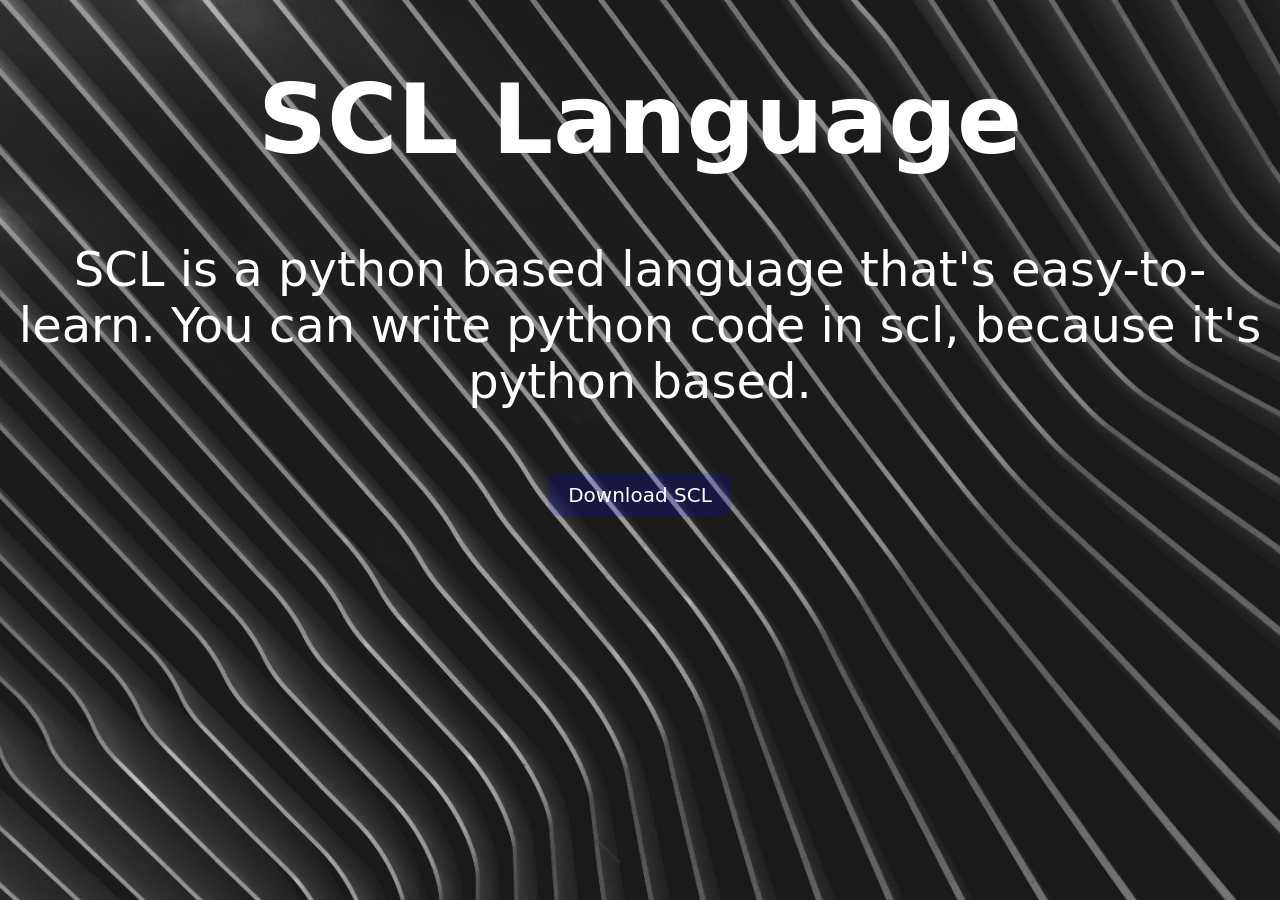
<file: index.html>
<!DOCTYPE html>
<html lang="en">
<head>
    <meta charset="UTF-8">
    <meta name="viewport" content="width=device-width, initial-scale=1.0">
    <title>SCL Language </title>
    <link rel="stylesheet" href="style.css">
</head>
<body>
   <header>
    <h1>SCL Language</h1>
   </header>

   <main>
    <p>SCL is a python based language that's easy-to-learn. You can write python code in scl, because it's python based.</p>
    <a href="download/index.html"><button>Download SCL</button></a>
   </main>
</body>
</html>
</file>
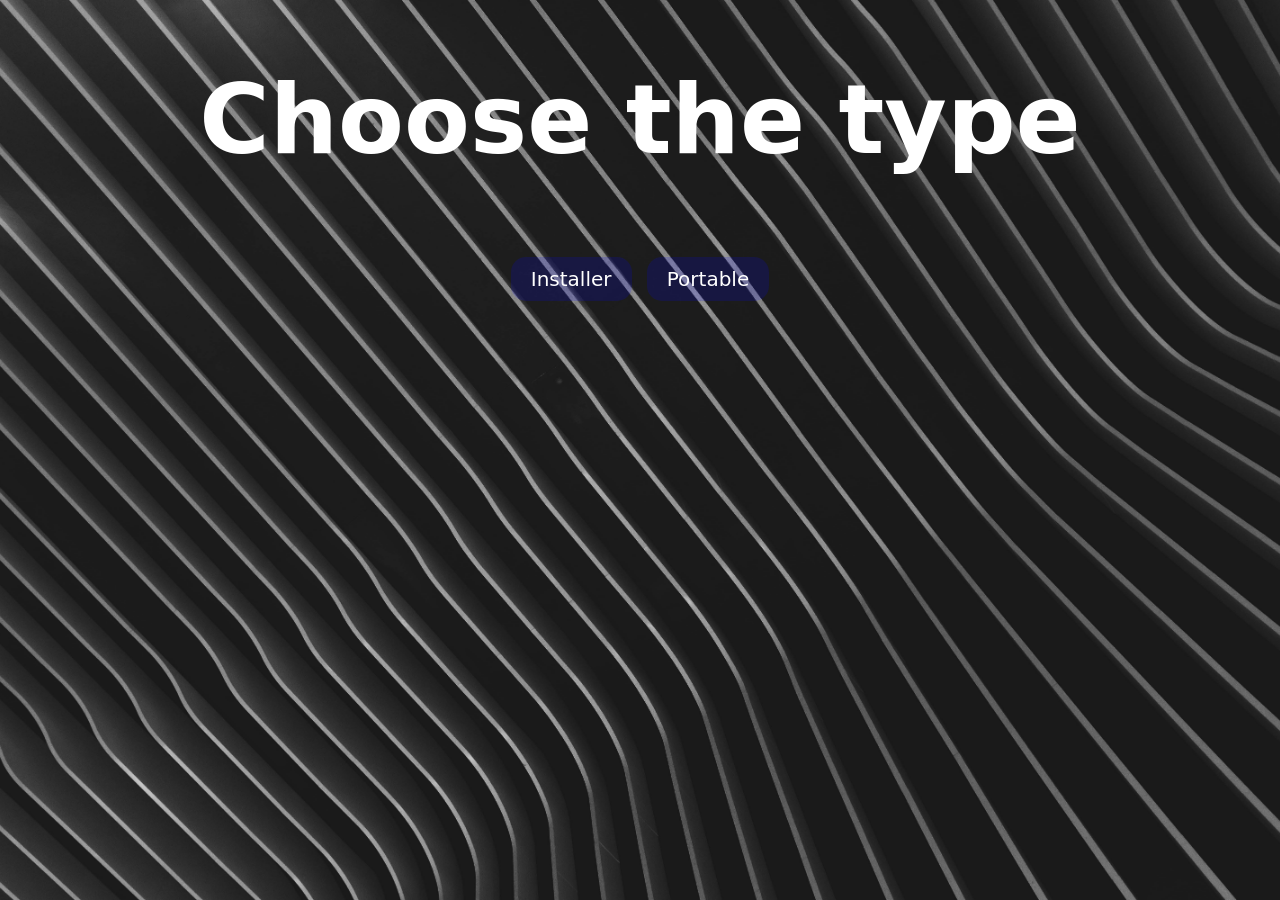
<file: download/index.html>
<!DOCTYPE html>
<html lang="en">
<head>
    <meta charset="UTF-8">
    <meta name="viewport" content="width=device-width, initial-scale=1.0">
    <title>SCL Language Download</title>
    <link rel="stylesheet" href="../style.css">
</head>
<body>
    <header>
        <h1>Choose the type</h1>
    </header>
    
    <main>
        <a href="../installer/index.html"><button>Installer</button></a>
        <a href="../portable/index.html"><button>Portable</button></a>
    </main>
</body>
</html>
</file>
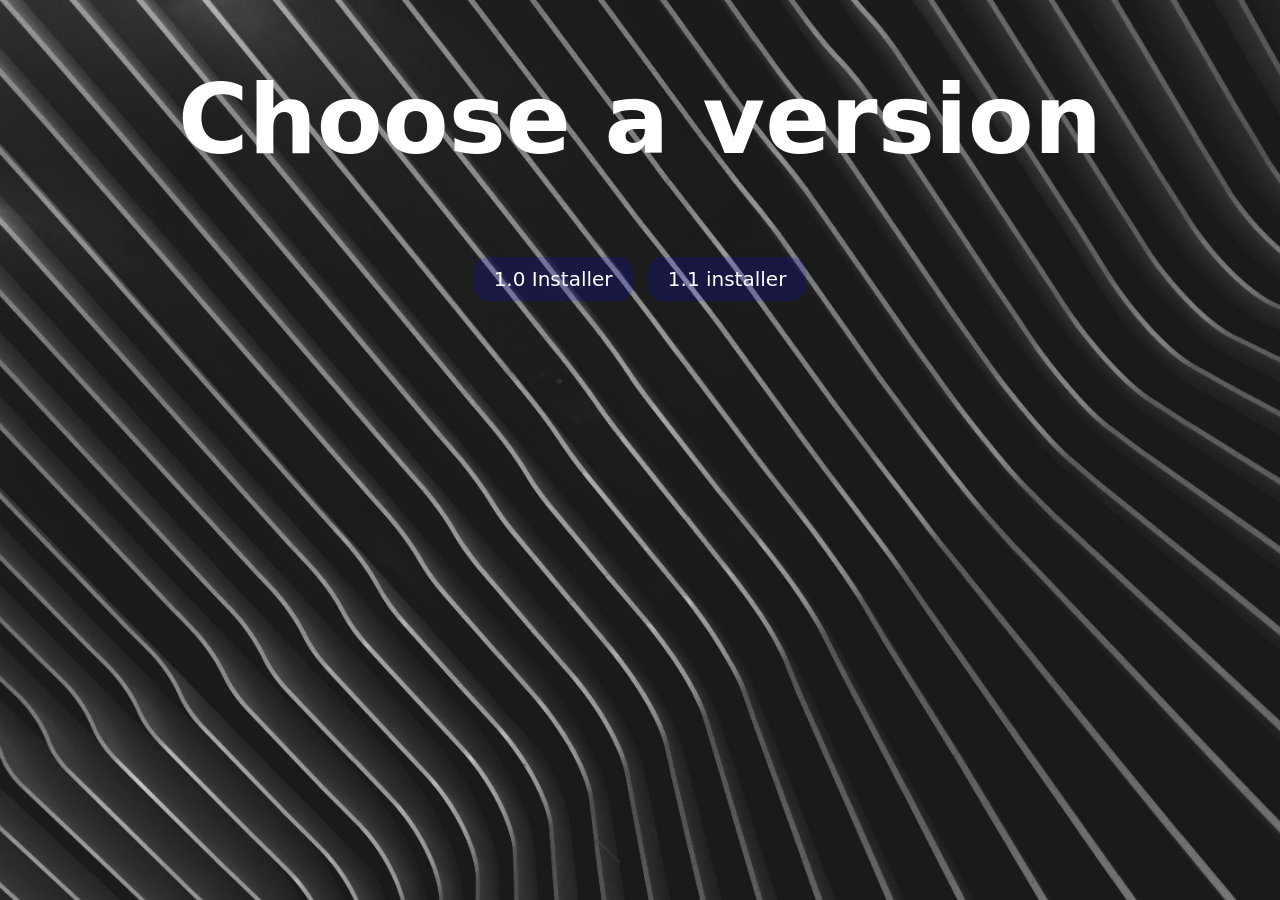
<file: installer/index.html>
<!DOCTYPE html>
<html lang="en">
<head>
    <meta charset="UTF-8">
    <meta name="viewport" content="width=device-width, initial-scale=1.0">
    <title>Installer Download</title>
    <link rel="stylesheet" href="../style.css">
</head>
<body>
    <header>
        <h1>Choose a version</h1>
    </header>

    <main>
        <a href="https://github.com/mcmdev4/scllang/releases/download/1.0/scl.7z"><button>1.0 Installer</button></a>
        <a href="https://github.com/mcmdev4/scllang/releases/download/1.1/scl.7z"><button>1.1 installer</button></a>
    </main>
</body>
</html>
</file>
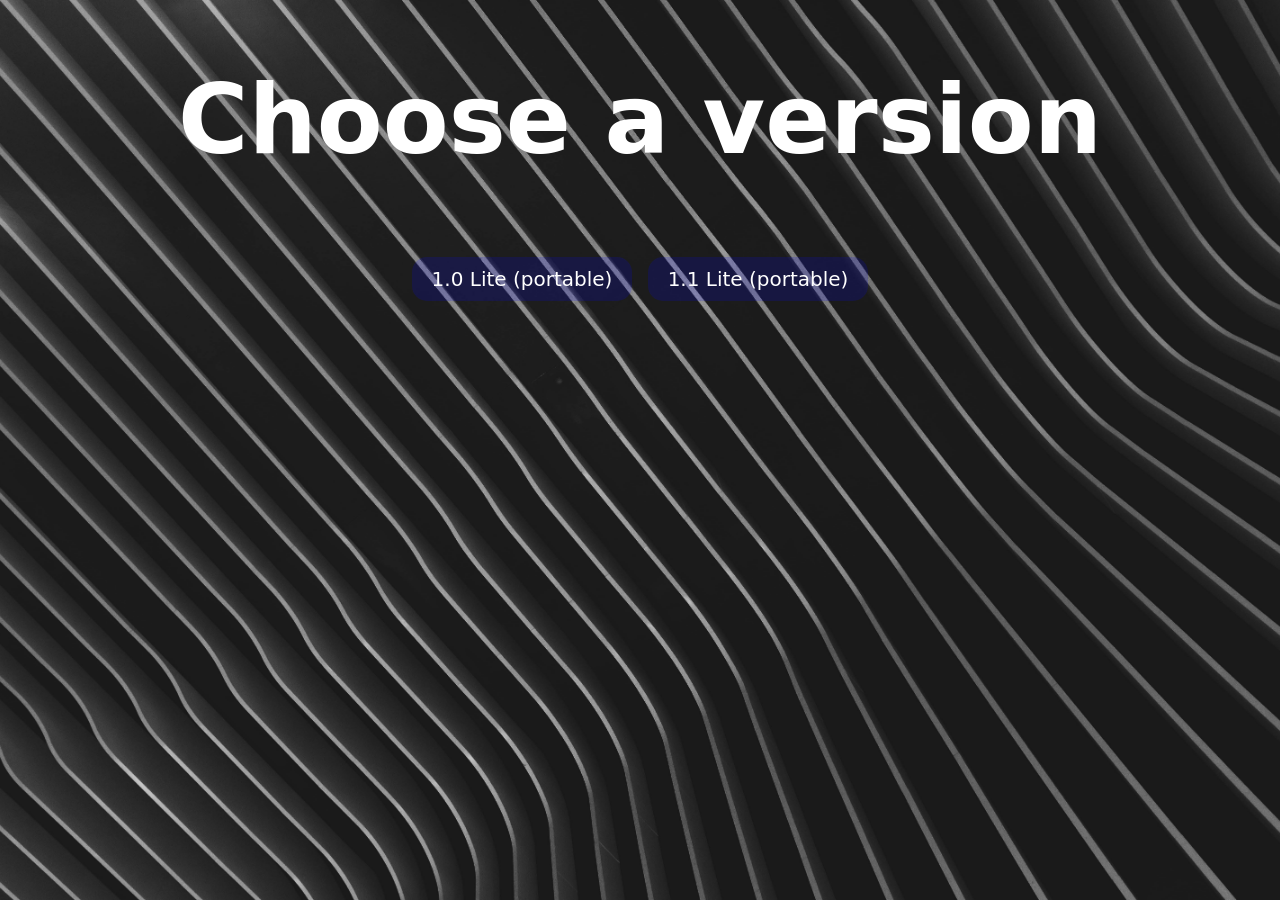
<file: portable/index.html>
<!DOCTYPE html>
<html lang="en">
<head>
    <meta charset="UTF-8">
    <meta name="viewport" content="width=device-width, initial-scale=1.0">
    <title>Download Portable</title>
    <link rel="stylesheet" href="../style.css">
</head>
<body>
    <header>
        <h1>Choose a version</h1>
    </header>

    <main>
        <a href="https://github.com/mcmdev4/scllang/releases/download/1.0/scl-lite.7z"><button>1.0 Lite (portable)</button></a>
        <a href="https://github.com/mcmdev4/scllang/releases/download/1.1/scl-lite.7z"><button>1.1 Lite (portable)</button></a>
    </main>
</body>
</html>
</file>
<file: style.css>
body {
    background-image: url(background.jpg);
    background-attachment: fixed;
    background-position: center;
    background-repeat: no-repeat;
    background-size: cover;
    text-align: center;
    font-family: system-ui, -apple-system, BlinkMacSystemFont, 'Segoe UI', Roboto, Oxygen, Ubuntu, Cantarell, 'Open Sans', 'Helvetica Neue', sans-serif;
    font-size: 3em;
    color: white;
}

button {
    padding: 10px 20px;
    border: none;
    border-radius: 15px;
    font-family: system-ui, -apple-system, BlinkMacSystemFont, 'Segoe UI', Roboto, Oxygen, Ubuntu, Cantarell, 'Open Sans', 'Helvetica Neue', sans-serif;
    background-color: hsla(240, 100%, 50%, 0.164);
    color: white;
    font-size: 20px;
    transition: 2s;
}

button:hover {
    font-size: 25px;
    background-color: blue;
    cursor: pointer;
}
</file>
